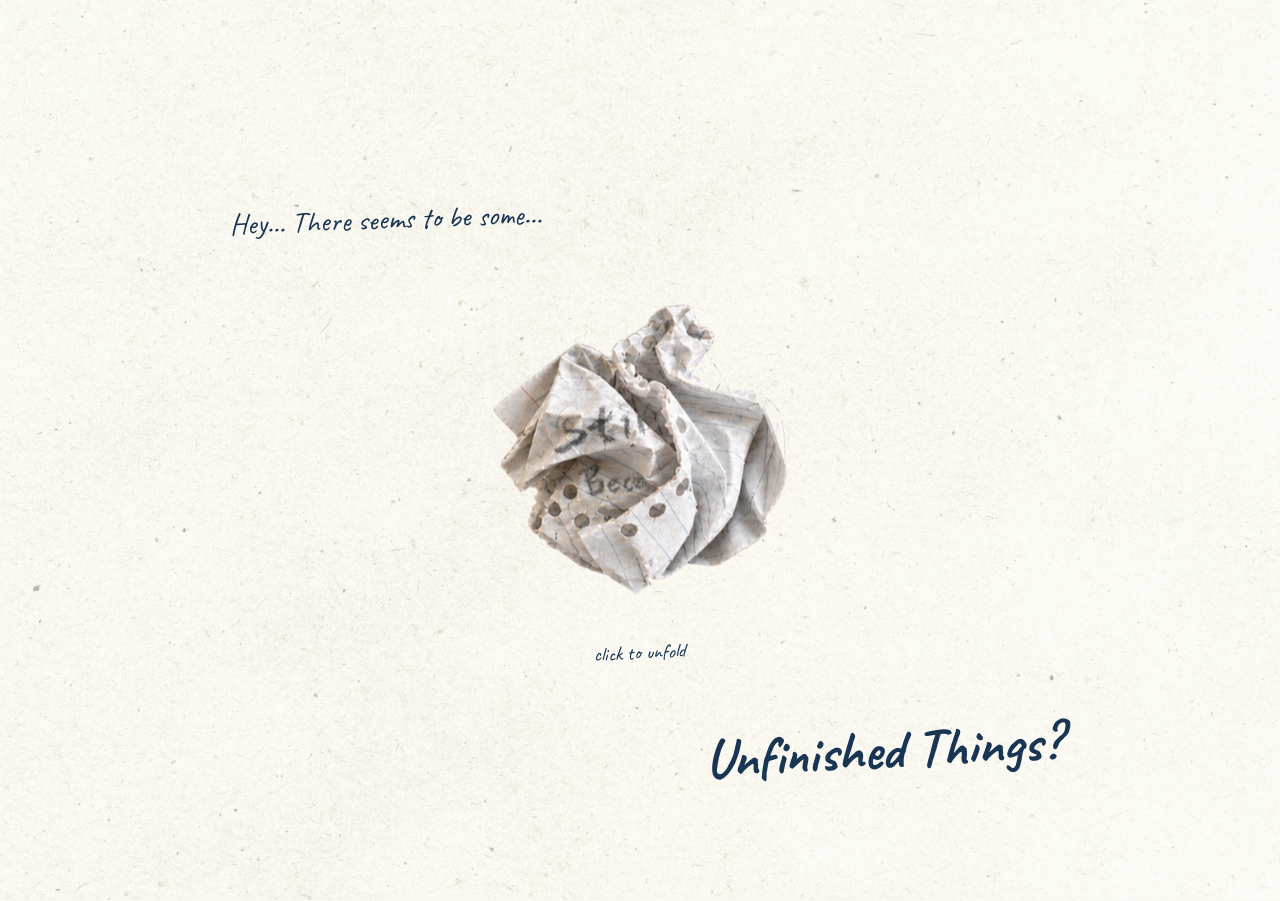
<file: index.html>
<!doctype html>
<html lang="en">
<head>
  <meta charset="utf-8">
  <meta name="viewport" content="width=device-width, initial-scale=1">
  <title>Still Becoming</title>
  <script src="site-entry.js"></script>
  <noscript><meta http-equiv="refresh" content="0; url=./still-becoming-v2/index.html"></noscript>
  <link rel="canonical" href="https://rayaruyi0320-svg.github.io/Still-becoming/still-becoming-v2/">
</head>
<body>
  <p><a href="./still-becoming-v2/index.html">Open Still Becoming</a></p>
</body>
</html>
</file>
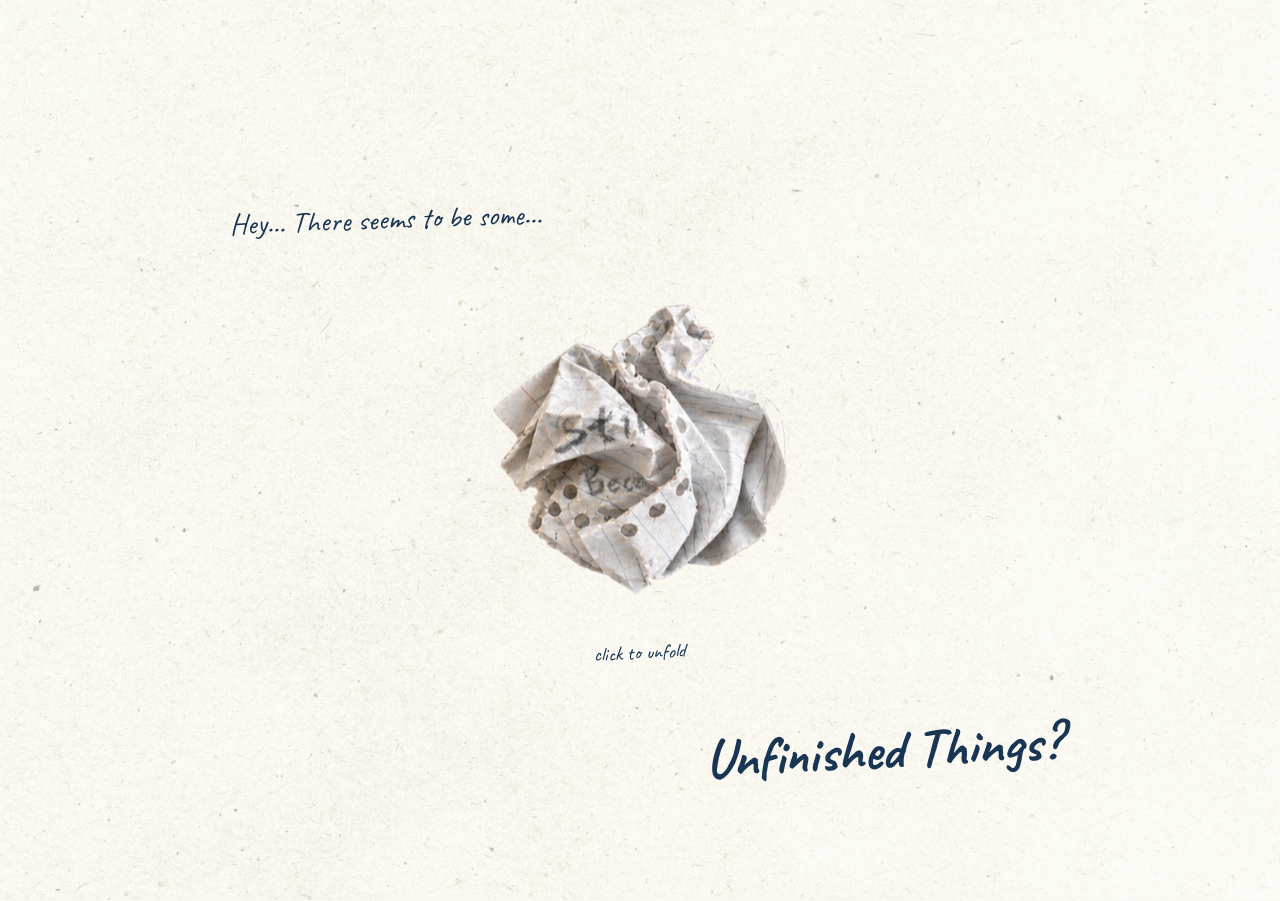
<file: still-becoming-v2/index.html>
<!doctype html>
<html lang="en">
  <head>
    <meta charset="utf-8" />
    <meta name="viewport" content="width=device-width, initial-scale=1" />
    <meta name="theme-color" content="#EFE3D2" />
    <meta
      name="description"
      content="Unfinished creative work, given space to be seen again."
    />
    <title>Still Becoming</title>
    <link rel="stylesheet" href="style.css" />
    <script src="assets/paperball-sources.js" defer></script>
    <script src="script.js" defer></script>
  </head>
  <body>
    <a class="skip" href="#app">Skip to the fragment</a>
    <!-- 开场：点击纸团展开；键盘可用顶部跳过链接。 -->
    <section class="intro" id="intro" aria-label="Unfold Still Becoming">
      <audio
        id="unfoldSound"
        src="assets/paperball_unfolding_sound.mp3"
        preload="auto"
        hidden
      ></audio>
      <p class="intro-whisper">Hey... There seems to be some...</p>
      <button
        class="paperball"
        id="unfold"
        type="button"
        aria-label="Unfold the paper and enter Still Becoming"
        aria-describedby="unfoldHint"
      >
        <img
          id="paperFrame"
          src="assets/paperball1.png"
          alt="A crumpled piece of paper with Still Becoming written on it"
          width="600"
          height="400"
        />
        <img
          id="paperNext"
          alt=""
          aria-hidden="true"
          width="600"
          height="400"
        />
      </button>
      <p id="unfoldHint" class="intro-hint">click to unfold</p>
      <p class="intro-question">Unfinished Things?</p>
    </section>
    <div id="desktop" hidden>
      <header class="header">
        <div>
          <h1 class="brand">
            <s>Unfinished</s> <s>Not Yet</s> <span>Still Becoming</span>
          </h1>
          <p class="invitation">
            You don't have to finish this now.<br />But you don't have to lose
            it either.<br />It’s still becoming...
          </p>
        </div>
        <button
          class="favorites-trigger"
          id="shelfBtn"
          type="button"
          aria-haspopup="dialog"
          aria-controls="shelf"
          aria-expanded="false"
        >
          <img src="assets/drawer1.png" data-cutout alt="" aria-hidden="true" />
          <span>My favorites <small id="shelfCount">0</small></span>
        </button>
      </header>
      <!-- 主界面：左侧 metadata / 中间 fragment / 右侧便签。 -->
      <main id="app" class="workspace" tabindex="-1">
        <aside class="metadata" aria-labelledby="metadataTitle">
          <span class="paperclip" aria-hidden="true"></span>
          <h2 id="metadataTitle">Metadata</h2>
          <dl id="meta"></dl>
        </aside>
        <section class="fragment" aria-label="Surfaced fragment">
          <div class="fragment-mount" id="mount">
            <div id="work" class="work"></div>
            <div id="decorations" aria-hidden="true"></div>
          </div>
          <div class="actions">
            <button id="backBtn" class="paper-action resurface" type="button">
              resurface another
            </button>
            <button
              id="keepBtn"
              class="paper-action favorite"
              type="button"
              aria-pressed="false"
            >
              add to favorites
            </button>
          </div>
          <button
            id="thoughtsJump"
            class="thoughts-jump"
            type="button"
            aria-controls="notes"
          >
            Pinned Thoughts ↓
          </button>
        </section>
        <aside class="thoughts" aria-labelledby="thoughtsTitle">
          <div class="tools" role="group" aria-label="Pinned thought tools">
            <button
              type="button"
              data-tool="text"
              aria-label="Type on a note"
              aria-pressed="true"
              title="Type on a note"
            >
              T
            </button>
            <button
              type="button"
              data-tool="draw"
              aria-label="Draw on a note"
              aria-pressed="false"
              title="Pencil"
            >
              <svg viewBox="0 0 32 32" aria-hidden="true">
                <path d="M7 22 23 3l6 5-17 19-8 3z" fill="#cf9c45" />
                <path d="m7 22 5 5-8 3z" fill="#dfcaaa" />
                <path d="m4 30 2-6 3 4z" fill="#183554" />
                <path d="m23 3 3-2 5 4-2 3" fill="#B85A40" />
                <path d="m11 22 14-16" stroke="#73592e" />
              </svg>
            </button>
            <button
              type="button"
              data-tool="erase"
              aria-label="Erase drawing"
              aria-pressed="false"
              title="Eraser"
            >
              <svg viewBox="0 0 32 32" aria-hidden="true">
                <path d="m2 20 17-17 12 10-15 17H12z" fill="#B85A40" />
                <path d="m14 8 5-5 12 10-5 5z" fill="#7199B3" />
                <path
                  d="m3 21 10 8h4"
                  fill="none"
                  stroke="#e7b09a"
                  stroke-width="2"
                />
              </svg>
            </button>
            <button
              type="button"
              id="addNote"
              aria-label="Pin a new note"
              title="Pin a new note"
            >
              <img src="assets/small red push pin.png" alt="" />
            </button>
          </div>
          <h2 id="thoughtsTitle" tabindex="-1">Pinned Thoughts</h2>
          <div id="notes" class="notes"></div>
        </aside>
      </main>
    </div>
    <p id="feedback" class="feedback" role="status" aria-live="polite"></p>
    <p id="announcement" class="sr-only" role="status" aria-atomic="true"></p>
    <noscript
      ><p class="no-script">
        Please enable JavaScript to unfold the paper and explore the fragments.
      </p></noscript
    >
    <!-- 收藏弹窗：浏览器原生 dialog 支持 Esc 关闭和焦点限制。 -->
    <dialog id="shelf" aria-labelledby="shelfTitle">
      <button
        id="shelfClose"
        class="close"
        type="button"
        aria-label="Close my favorites"
      >
        ×
      </button>
      <h2 id="shelfTitle">My favorites</h2>
      <div id="shelfItems"></div>
    </dialog>
  </body>
</html>
</file>
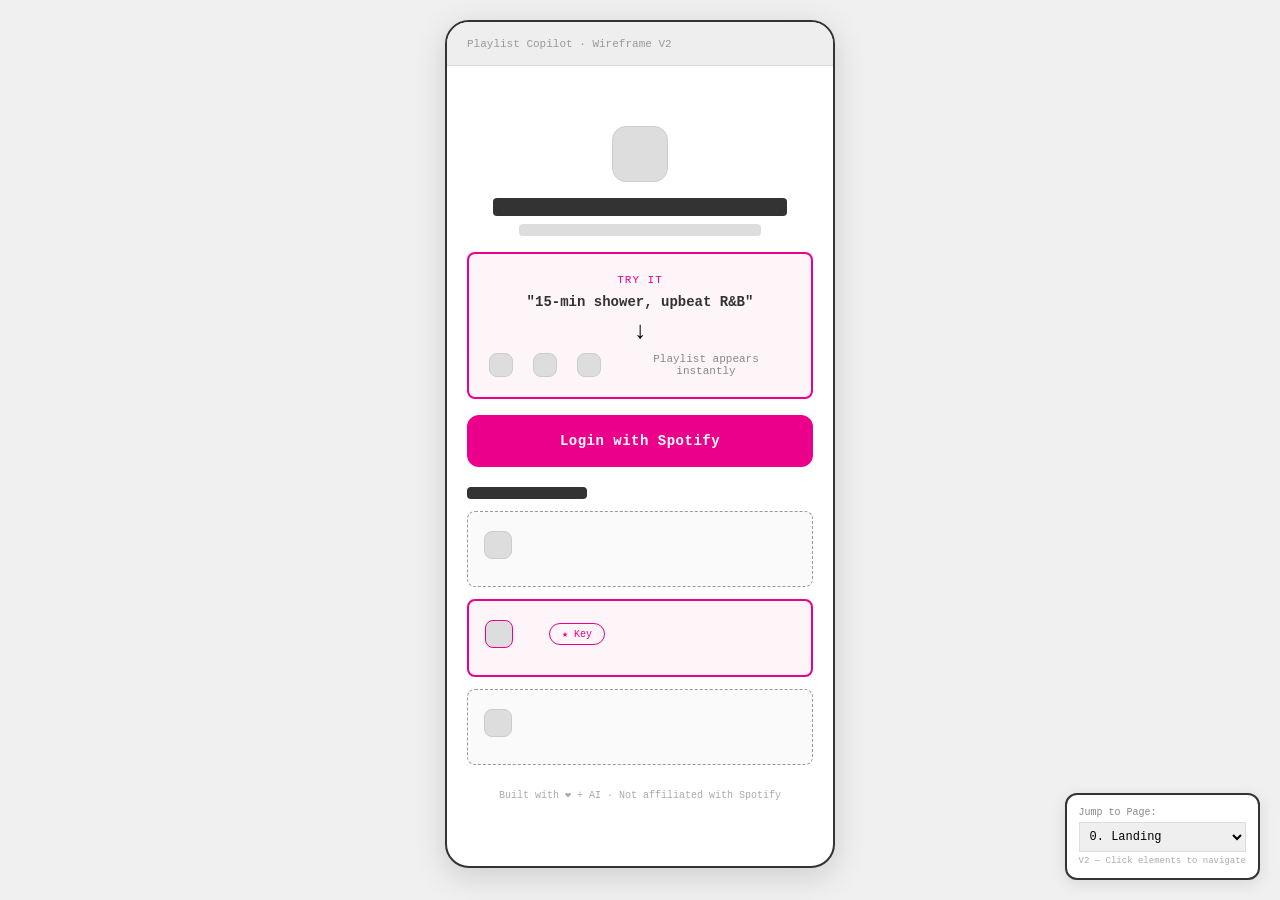
<file: unfinished APP wireframe.html>
<!DOCTYPE html>
<html lang="en">
<head>
<meta charset="UTF-8">
<meta name="viewport" content="width=device-width, initial-scale=1.0">
<title>Playlist Copilot — Lo-Fi Wireframes V2</title>
<style>
  * { margin: 0; padding: 0; box-sizing: border-box; }
  body { font-family: 'Courier New', monospace; background: #f0f0f0; display: flex; justify-content: center; padding: 20px; }
  
  .phone { width: 390px; min-height: 844px; background: #fff; border: 2px solid #333; border-radius: 24px; overflow: hidden; position: relative; box-shadow: 0 8px 32px rgba(0,0,0,0.15); }
  .status-bar { height: 44px; background: #eee; display: flex; align-items: center; justify-content: space-between; padding: 0 20px; font-size: 11px; color: #999; border-bottom: 1px solid #ddd; }
  .page { display: none; padding: 20px; min-height: 800px; }
  .page.active { display: block; }

  .wf-box { border: 1.5px dashed #999; padding: 16px; margin-bottom: 12px; border-radius: 8px; background: #fafafa; }
  .wf-box.solid { border-style: solid; }
  .wf-box.accent { border-color: #333; border-style: solid; border-width: 2px; background: #f8f8f8; }
  .wf-box.highlight { border-color: #EB008C; border-style: solid; border-width: 2.5px; background: #fef5f9; }
  .wf-line { height: 10px; background: #ddd; border-radius: 4px; margin-bottom: 8px; }
  .wf-line.short { width: 60%; }
  .wf-line.medium { width: 80%; }
  .wf-line.tiny { width: 40%; height: 8px; }
  .wf-line.dark { background: #333; }
  .wf-btn { display: block; text-align: center; padding: 14px; border: 2px solid #333; border-radius: 12px; font-weight: bold; margin: 8px 0; cursor: pointer; font-size: 13px; letter-spacing: 0.5px; background: #fff; transition: all 0.1s; }
  .wf-btn.primary { background: #EB008C; color: #fff; border-color: #EB008C; padding: 16px; font-size: 14px; }
  .wf-btn.secondary { background: #fff; color: #333; border-color: #ddd; font-size: 12px; padding: 12px; }
  .wf-btn.spotify { background: #1DB954; color: #fff; border-color: #1DB954; padding: 16px; font-size: 14px; }
  .wf-btn:hover { opacity: 0.85; }
  .wf-chip { display: inline-block; padding: 10px 16px; border: 1.5px solid #bbb; border-radius: 20px; font-size: 11px; margin: 4px; cursor: pointer; background: #fff; }
  .wf-chip:hover { background: #eee; }
  .wf-chip.active { border-color: #EB008C; background: #fef5f9; }
  .wf-chip-row { margin: 8px 0; }
  .wf-card { border: 1.5px solid #ddd; border-radius: 10px; padding: 14px; margin-bottom: 10px; background: #fff; }
  .wf-circle { width: 48px; height: 48px; border-radius: 8px; background: #ddd; border: 1px solid #ccc; display: inline-block; vertical-align: middle; margin-right: 12px; flex-shrink: 0; }
  .wf-row { display: flex; align-items: center; gap: 12px; margin-bottom: 8px; }
  .wf-nav { display: flex; justify-content: space-around; padding: 12px 0; border-top: 1px solid #ddd; font-size: 10px; color: #666; }
  .wf-nav-item { text-align: center; cursor: pointer; padding: 4px 12px; }
  .wf-nav-item:hover { color: #333; font-weight: bold; }
  .wf-nav-item.active { color: #EB008C; font-weight: bold; }
  .wf-step { padding: 12px 16px; margin-bottom: 8px; border-radius: 10px; }
  .wf-step.active-step { background: #f8f8f8; border: 1.5px solid #333; }
  .wf-step.pending-step { opacity: 0.4; }
  .wf-step .step-num { font-size: 20px; margin-bottom: 4px; display: inline-block; margin-right: 10px; }
  .wf-step .step-text { font-size: 12px; display: inline-block; }
  .wf-badge { display: inline-block; padding: 4px 12px; border: 1px solid #ddd; border-radius: 12px; font-size: 10px; cursor: pointer; }
  .wf-badge:hover { background: #f0f0f0; }
  .wf-icon { width: 20px; height: 20px; border: 1.5px solid #999; border-radius: 4px; display: inline-block; vertical-align: middle; margin-right: 6px; }
  .wf-text-sm { font-size: 11px; color: #888; }
  .wf-text-xs { font-size: 10px; color: #aaa; }
  .wf-text-dark { font-size: 11px; color: #333; }
  .wf-mb { margin-bottom: 16px; }
  .wf-mt { margin-top: 16px; }
  .wf-tag { display: inline-block; padding: 3px 8px; border-radius: 4px; font-size: 9px; margin-right: 4px; }
  .wf-tag.match { background: #e8f5e9; border: 1px solid #c8e6c9; color: #2e7d32; }

  label { display: block; font-size: 10px; color: #666; margin-bottom: 4px; margin-top: 8px; text-transform: uppercase; letter-spacing: 1px; }
  .ai-feedback { background: #fafafa; border-left: 3px solid #EB008C; padding: 10px 14px; margin: 12px 0; border-radius: 0 8px 8px 0; }
  .ai-feedback .ai-label { font-size: 9px; color: #EB008C; text-transform: uppercase; letter-spacing: 1px; margin-bottom: 4px; }

  .page-selector {
    position: fixed; bottom: 20px; right: 20px; background: #fff;
    border: 2px solid #333; border-radius: 12px; padding: 12px;
    box-shadow: 0 4px 16px rgba(0,0,0,0.1); z-index: 1000;
    max-width: 200px;
  }
  .page-selector select { width: 100%; padding: 6px; font-family: 'Courier New', monospace; font-size: 12px; border: 1px solid #ddd; }

  .sticky-bottom { position: absolute; bottom: 80px; left: 20px; right: 20px; }
  .pulse { animation: pulse 2s infinite; }
  @keyframes pulse { 0%,100% { opacity: 1; } 50% { opacity: 0.5; } }
  .explain-box { border: 1.5px dashed #4caf50; background: #f1f8e9; padding: 12px; border-radius: 10px; margin: 16px 0; }

  @media (max-width: 440px) {
    .phone { width: 100%; border-radius: 0; border: none; box-shadow: none; }
    .page-selector { bottom: 10px; right: 10px; }
  }
</style>
</head>
<body>

<div class="phone">
  <div class="status-bar">Playlist Copilot · Wireframe V2</div>

  <!-- ═══════════ PAGE 0: LANDING (P0 Rewrite) ═══════════ -->
  <div class="page active" id="p0">
    <div style="text-align:center; padding-top: 40px;">
      <div class="wf-circle" style="width:56px;height:56px;border-radius:14px;margin:0 auto 16px;"></div>
      <div class="wf-line dark" style="width:85%;height:18px;margin:0 auto 8px;background:#333;"></div>
      <div class="wf-line" style="width:70%;height:12px;margin:0 auto 16px;"></div>
    </div>

    <!-- NEW: Example Prompt Visualization -->
    <div class="wf-box highlight" style="text-align:center; padding:20px;">
      <div style="font-size:11px;color:#EB008C;margin-bottom:8px;text-transform:uppercase;letter-spacing:1px;">Try it</div>
      <div style="font-size:14px;color:#333;margin-bottom:6px;font-weight:bold;">"15-min shower, upbeat R&B"</div>
      <div style="font-size:24px;margin:8px 0;">↓</div>
      <div style="display:flex;align-items:center;justify-content:center;gap:8px;">
        <div class="wf-circle" style="width:24px;height:24px;"></div>
        <div class="wf-circle" style="width:24px;height:24px;"></div>
        <div class="wf-circle" style="width:24px;height:24px;"></div>
        <span style="font-size:11px;color:#888;">Playlist appears instantly</span>
      </div>
    </div>

    <div class="wf-btn primary" onclick="go('p1')" style="margin-top:16px;">Login with Spotify</div>

    <!-- Value prop: 3 steps with visual hierarchy - Step 2 highlighted -->
    <div style="margin-top:20px;">
      <div class="wf-line dark" style="width:120px;height:12px;margin-bottom:12px;background:#333;"></div>
      <div class="wf-box"><div class="wf-row"><div class="wf-circle" style="width:28px;height:28px;"></div><div><div class="wf-line short"></div><div class="wf-line tiny"></div></div></div></div>
      <div class="wf-box highlight"><div class="wf-row"><div class="wf-circle" style="width:28px;height:28px;border-color:#EB008C;"></div><div><div class="wf-line dark short" style="background:#333;"></div><div class="wf-line tiny"></div></div><span class="wf-badge" style="border-color:#EB008C;color:#EB008C;">★ Key</span></div></div>
      <div class="wf-box"><div class="wf-row"><div class="wf-circle" style="width:28px;height:28px;"></div><div><div class="wf-line short"></div><div class="wf-line tiny"></div></div></div></div>
    </div>
    <div style="text-align:center; margin-top: 20px;"><span class="wf-text-xs">Built with ❤️ + AI · Not affiliated with Spotify</span></div>
  </div>

  <!-- ═══════════ PAGE 1: LOGIN (unchanged, already ⭐⭐⭐⭐⭐) ═══════════ -->
  <div class="page" id="p1">
    <div style="font-size:11px;color:#888;cursor:pointer;" onclick="go('p0')">← Back</div>
    <div style="text-align:center;padding-top:60px;">
      <div class="wf-circle" style="width:48px;height:48px;margin:0 auto 16px;"></div>
      <div class="wf-line dark" style="width:60%;height:14px;margin:0 auto 12px;background:#333;"></div>
      <div class="wf-line short" style="margin:0 auto 20px;"></div>
    </div>
    <div class="wf-btn spotify" onclick="go('p2')">Login with Spotify</div>
    <div class="wf-box" style="margin-top:16px;">
      <label style="margin-top:0;">We only need permission to:</label>
      <div class="wf-row"><span class="wf-text-dark">✓ Read your library</span></div>
      <div class="wf-row"><span class="wf-text-dark">✓ Create playlists</span></div>
    </div>
    <div class="wf-text-xs" style="text-align:center;margin-top:16px;">We never see your password, email, or private data.</div>
  </div>

  <!-- ═══════════ PAGE 2: SYNC (P1: first-time note) ═══════════ -->
  <div class="page" id="p2">
    <div style="text-align:center;padding-top:100px;">
      <div class="wf-circle" style="width:56px;height:56px;border-radius:50%;margin:0 auto 20px;border-style:dashed;"></div>
      <div class="wf-line dark" style="width:70%;margin:0 auto 12px;background:#333;"></div>
      <div class="wf-line short" style="margin:0 auto 6px;"></div>
      <div class="wf-text-xs" style="margin-top:4px;background:#f0f0f0;display:inline-block;padding:4px 12px;border-radius:8px;">⚡ This only happens once</div>
      <div style="margin-top:24px;">
        <div style="width:80%;height:6px;background:#eee;border-radius:3px;margin:0 auto;overflow:hidden;">
          <div style="width:55%;height:100%;background:#333;border-radius:3px;"></div>
        </div>
        <div class="wf-text-sm" style="margin-top:8px;">Synced 110 of 200 recent tracks</div>
      </div>
      <div class="wf-text-sm" style="margin-top:24px;text-decoration:underline;cursor:pointer;" onclick="go('p3')">Skip for now →</div>
    </div>
  </div>

  <!-- ═══════════ PAGE 3: HOME (P0 Major Rewrite) ═══════════ -->
  <div class="page" id="p3" style="padding-bottom:100px;">
    <!-- Compact header -->
    <div style="display:flex;justify-content:space-between;align-items:center;margin-bottom:16px;">
      <div class="wf-line dark" style="width:80px;height:14px;background:#333;"></div>
      <span class="wf-text-xs" style="background:#f0f0f0;padding:4px 10px;border-radius:8px;">2,347 tracks</span>
    </div>

    <!-- ★ PROMPT AS VISUAL CENTER — expanded, dominant -->
    <div class="wf-box highlight" style="min-height:200px;padding:24px;">
      <div style="font-size:18px;color:#999;margin-bottom:16px;min-height:60px;" contenteditable="true" id="promptInput">Describe what you want to hear...</div>

      <!-- NEW: Categorized example chips -->
      <div style="margin-top:12px;">
        <div style="font-size:9px;color:#aaa;margin-bottom:6px;text-transform:uppercase;letter-spacing:1px;">Scene</div>
        <div class="wf-chip-row">
          <span class="wf-chip" onclick="setPrompt('15-min shower, R&B, upbeat')">🚿 Shower</span>
          <span class="wf-chip" onclick="setPrompt('Coffee shop study, instrumental jazz')">☕ Study</span>
          <span class="wf-chip" onclick="setPrompt('Commute, high energy, strong beat')">🚗 Commute</span>
          <span class="wf-chip" onclick="setPrompt('Bedtime, calm acoustic, warm')">🌙 Sleep</span>
        </div>
        <div style="font-size:9px;color:#aaa;margin:8px 0 4px;text-transform:uppercase;letter-spacing:1px;">Vibe</div>
        <div class="wf-chip-row">
          <span class="wf-chip" onclick="setPrompt(document.getElementById('promptInput').textContent.replace('Describe what you want to hear...','') + ', upbeat, energetic')">⚡ Upbeat</span>
          <span class="wf-chip" onclick="setPrompt(document.getElementById('promptInput').textContent.replace('Describe what you want to hear...','') + ', chill, relaxed')">🧘 Chill</span>
          <span class="wf-chip" onclick="setPrompt(document.getElementById('promptInput').textContent.replace('Describe what you want to hear...','') + ', R&B, soulful')">🎵 R&B</span>
          <span class="wf-chip" onclick="setPrompt(document.getElementById('promptInput').textContent.replace('Describe what you want to hear...','') + ', indie, guitar')">🎸 Indie</span>
        </div>
      </div>

      <!-- Hint text -->
      <div class="wf-text-xs" style="margin-top:12px;">Try describing a scene, mood, or activity — like talking to a music-loving friend.</div>
    </div>

    <!-- Generate button — fixed at bottom feel -->
    <div class="wf-btn primary" onclick="go('p4')" style="font-size:15px;padding:16px;">🎵 Generate Playlist</div>

    <!-- ★ Recent Playlists — minimized to 1 item only -->
    <div style="margin-top:20px;">
      <div style="display:flex;justify-content:space-between;align-items:center;margin-bottom:8px;">
        <div class="wf-line dark" style="width:100px;background:#333;margin-bottom:0;"></div>
        <span class="wf-text-xs" style="text-decoration:underline;cursor:pointer;" onclick="go('p6')">View all →</span>
      </div>
      <div class="wf-card" onclick="go('p5')" style="cursor:pointer;">
        <div class="wf-row">
          <div class="wf-circle" style="width:40px;height:40px;"></div>
          <div style="flex:1;">
            <div class="wf-line dark short" style="background:#333;margin-bottom:4px;"></div>
            <div class="wf-line tiny"></div>
          </div>
          <span class="wf-text-xs">Jul 2</span>
        </div>
      </div>
    </div>

    <div class="wf-nav" style="position:absolute;bottom:0;left:0;right:0;background:#fff;">
      <span class="wf-nav-item active">Home</span>
      <span class="wf-nav-item" onclick="go('p6')">History</span>
      <span class="wf-nav-item" onclick="go('p7')">Settings</span>
    </div>
  </div>

  <!-- ═══════════ PAGE 4: GENERATING (P0: AI Feedback) ═══════════ -->
  <div class="page" id="p4">
    <div style="text-align:center;padding-top:50px;">
      <!-- NEW: AI Understanding Feedback -->
      <div class="ai-feedback" style="text-align:left;margin-bottom:24px;">
        <div class="ai-label">AI detected ↓</div>
        <div style="display:flex;flex-wrap:wrap;gap:6px;margin-top:6px;">
          <span class="wf-tag match">✓ upbeat</span>
          <span class="wf-tag match">✓ R&B</span>
          <span class="wf-tag match">✓ 15 min</span>
          <span class="wf-tag" style="background:#fff3e0;border:1px solid #ffe0b2;color:#e65100;">? vocals requested</span>
          <span class="wf-tag" style="background:#fff3e0;border:1px solid #ffe0b2;color:#e65100;">? pop</span>
        </div>
      </div>

      <div class="wf-step active-step">
        <span class="step-num" style="color:#EB008C;">●</span>
        <span class="step-text" style="font-weight:bold;">Understanding your request...</span>
      </div>
      <div class="wf-step pending-step">
        <span class="step-num">○</span>
        <span class="step-text">Searching your library...</span>
      </div>
      <div class="wf-step pending-step">
        <span class="step-num">○</span>
        <span class="step-text">Creating your playlist...</span>
      </div>

      <!-- NEW: Clarification state for medium confidence -->
      <div class="wf-box" style="margin-top:18px;text-align:left;border-style:solid;border-color:#f5b041;background:#fffaf0;">
        <div style="font-size:10px;color:#d17a00;font-weight:bold;margin-bottom:6px;">Low confidence state</div>
        <div style="font-size:13px;color:#333;font-weight:bold;margin-bottom:8px;">Just to make sure — did you mean more R&B or more Pop?</div>
        <div style="display:flex;gap:6px;flex-wrap:wrap;">
          <span class="wf-badge" onclick="go('p5')">R&B</span>
          <span class="wf-badge" onclick="go('p5')">Pop</span>
          <span class="wf-badge" onclick="go('p5')">Both</span>
          <span class="wf-badge" onclick="go('p3')" style="color:#888;">I'll rephrase</span>
        </div>
      </div>
    </div>

    <div style="text-align:center;margin-top:40px;">
      <div class="wf-text-xs">🎵 🎶 ✨</div>
      <div class="wf-text-sm" style="margin-top:12px;text-decoration:underline;cursor:pointer;" onclick="go('p5')">[Skip to Result →]</div>
    </div>
  </div>

  <!-- ═══════════ PAGE 5: PLAYLIST RESULT (P0 Major Rewrite) ═══════════ -->
  <div class="page" id="p5">
    <div class="wf-text-sm" style="cursor:pointer;margin-bottom:8px;" onclick="go('p3')">← Back to Home</div>

    <!-- ★ Enhanced Header -->
    <div style="text-align:center;margin-bottom:16px;">
      <div style="width:80px;height:80px;background:linear-gradient(135deg,#ddd,#bbb);border-radius:12px;margin:0 auto 12px;border:2px solid #333;"></div>
      <div class="wf-line dark" style="width:70%;height:16px;margin:0 auto 6px;background:#333;"></div>
      <div class="wf-line" style="width:50%;height:10px;margin:0 auto 4px;"></div>
      <div class="wf-text-sm">15 tracks · 52 min</div>
    </div>

    <!-- ★ AI Explainability — "Why these songs?" -->
    <div class="explain-box">
      <div style="font-size:10px;color:#2e7d32;font-weight:bold;margin-bottom:6px;">💡 Matched because:</div>
      <div style="font-size:11px;color:#333;line-height:1.4;margin-bottom:8px;">Matched your upbeat R&B shower vibe using songs from your library for a short session.</div>
      <div style="display:flex;flex-wrap:wrap;gap:4px;">
        <span class="wf-tag match">✓ upbeat</span>
        <span class="wf-tag match">✓ R&B</span>
        <span class="wf-tag match">✓ short session</span>
      </div>
    </div>

    <!-- ★ CTA Hierarchy: Primary → Spotify, Secondary → New Prompt -->
    <div class="wf-btn spotify" style="font-size:15px;">🎧 Open in Spotify</div>
    <div class="wf-text-xs" style="text-align:center;margin-bottom:12px;">Playlist saved to your Spotify</div>

    <!-- Track List -->
    <div style="margin:8px 0;">
      <div class="wf-card"><div class="wf-row"><span class="wf-text-xs" style="width:20px;">1</span><div class="wf-circle" style="width:40px;height:40px;"></div><div style="flex:1;"><div class="wf-line dark short" style="background:#333;margin-bottom:3px;"></div><div class="wf-line tiny"></div></div><span class="wf-text-xs">3:42</span></div></div>
      <div class="wf-card"><div class="wf-row"><span class="wf-text-xs" style="width:20px;">2</span><div class="wf-circle" style="width:40px;height:40px;"></div><div style="flex:1;"><div class="wf-line dark short" style="background:#333;margin-bottom:3px;"></div><div class="wf-line tiny"></div></div><span class="wf-text-xs">4:05</span></div></div>
      <div class="wf-card"><div class="wf-row"><span class="wf-text-xs" style="width:20px;">3</span><div class="wf-circle" style="width:40px;height:40px;"></div><div style="flex:1;"><div class="wf-line dark short" style="background:#333;margin-bottom:3px;"></div><div class="wf-line tiny"></div></div><span class="wf-text-xs">3:18</span></div></div>
      <div class="wf-card"><div class="wf-row"><span class="wf-text-xs" style="width:20px;">4</span><div class="wf-circle" style="width:40px;height:40px;"></div><div style="flex:1;"><div class="wf-line dark short" style="background:#333;margin-bottom:3px;"></div><div class="wf-line tiny"></div></div><span class="wf-text-xs">3:55</span></div></div>
      <div class="wf-card"><div class="wf-row"><span class="wf-text-xs" style="width:20px;">5</span><div class="wf-circle" style="width:40px;height:40px;"></div><div style="flex:1;"><div class="wf-line dark short" style="background:#333;margin-bottom:3px;"></div><div class="wf-line tiny"></div></div><span class="wf-text-xs">4:22</span></div></div>
    </div>
    <div style="text-align:center;color:#888;font-size:10px;margin:8px 0;">+ 10 more tracks</div>

    <!-- ★ Quick Refine entry (wireframe placeholder for V1.1) -->
    <div class="wf-box" style="border-style:dotted;border-color:#ccc;text-align:center;padding:10px;">
      <span class="wf-text-xs" style="color:#bbb;">Quick Refine is coming in V1.1:</span>
      <div style="margin-top:6px;">
        <span class="wf-badge">More R&B</span>
        <span class="wf-badge">Less pop</span>
        <span class="wf-badge">Shorter</span>
        <span class="wf-badge" style="color:#aaa;">⏳ V1.1</span>
      </div>
    </div>

    <div class="wf-btn secondary" onclick="go('p3')" style="margin-top:8px;">New Prompt</div>
  </div>

  <!-- ═══════════ PAGE 6: HISTORY (P1: Emphasize Prompt) ═══════════ -->
  <div class="page" id="p6">
    <div style="font-size:11px;color:#888;cursor:pointer;margin-bottom:16px;" onclick="go('p3')">← Back</div>
    <div class="wf-line dark" style="width:80px;height:14px;margin-bottom:16px;background:#333;"></div>
    <div style="margin:8px 0;">
      <!-- ★ Cards now emphasize prompt text -->
      <div class="wf-card">
        <div style="display:flex;align-items:center;gap:10px;">
          <span style="font-size:20px;">🚿</span>
          <div style="flex:1;">
            <div class="wf-line dark" style="width:85%;background:#333;margin-bottom:4px;"></div>
            <div style="display:flex;justify-content:space-between;">
              <span class="wf-text-xs">15 tracks</span>
              <span class="wf-text-xs">Jul 2</span>
            </div>
          </div>
        </div>
        <div style="margin-top:8px;display:flex;gap:6px;">
          <span class="wf-badge" onclick="go('p5')">Open</span>
          <span class="wf-badge" onclick="setPrompt('15-min shower, R&B, upbeat');go('p3')">Reuse</span>
        </div>
      </div>
      <div class="wf-card">
        <div style="display:flex;align-items:center;gap:10px;">
          <span style="font-size:20px;">☕</span>
          <div style="flex:1;">
            <div class="wf-line dark" style="width:80%;background:#333;margin-bottom:4px;"></div>
            <div style="display:flex;justify-content:space-between;">
              <span class="wf-text-xs">22 tracks</span>
              <span class="wf-text-xs">Jul 1</span>
            </div>
          </div>
        </div>
        <div style="margin-top:8px;display:flex;gap:6px;">
          <span class="wf-badge">Open</span>
          <span class="wf-badge" onclick="setPrompt('Coffee shop study, instrumental jazz');go('p3')">Reuse</span>
        </div>
      </div>
      <div class="wf-card">
        <div style="display:flex;align-items:center;gap:10px;">
          <span style="font-size:20px;">🚗</span>
          <div style="flex:1;">
            <div class="wf-line dark" style="width:70%;background:#333;margin-bottom:4px;"></div>
            <div style="display:flex;justify-content:space-between;">
              <span class="wf-text-xs">18 tracks</span>
              <span class="wf-text-xs">Jun 30</span>
            </div>
          </div>
        </div>
        <div style="margin-top:8px;display:flex;gap:6px;">
          <span class="wf-badge">Open</span>
          <span class="wf-badge" onclick="setPrompt('Commute, high energy');go('p3')">Reuse</span>
        </div>
      </div>
    </div>
    <div class="wf-nav" style="position:absolute;bottom:0;left:0;right:0;background:#fff;">
      <span class="wf-nav-item" onclick="go('p3')">Home</span>
      <span class="wf-nav-item active">History</span>
      <span class="wf-nav-item" onclick="go('p7')">Settings</span>
    </div>
  </div>

  <!-- ═══════════ PAGE 7: SETTINGS (unchanged, ⭐⭐⭐⭐⭐) ═══════════ -->
  <div class="page" id="p7">
    <div style="font-size:11px;color:#888;cursor:pointer;margin-bottom:16px;" onclick="go('p3')">← Back</div>
    <div class="wf-line dark" style="width:80px;height:14px;margin-bottom:16px;background:#333;"></div>
    <label>Account</label>
    <div class="wf-box"><div class="wf-row"><div class="wf-circle" style="width:32px;height:32px;border-radius:50%;"></div><div><div class="wf-line short"></div><div class="wf-text-xs">Connected via Spotify</div></div></div></div>
    <div class="wf-btn" style="border-color:#c00;color:#c00;font-size:11px;">Disconnect Spotify</div>
    <label style="margin-top:24px;">Library</label>
    <div class="wf-box"><div class="wf-row"><span class="wf-text-dark">Last synced: 2 hours ago</span></div><div class="wf-row"><span class="wf-text-dark">2,347 tracks in library</span></div></div>
    <div class="wf-btn" style="font-size:11px;">Re-sync Library</div>
    <label style="margin-top:24px;">About</label>
    <div class="wf-box"><div class="wf-text-dark">Playlist Copilot v1.0</div><div class="wf-text-xs">Built with DeepSeek, Next.js, Spotify API</div></div>
    <div class="wf-nav" style="position:absolute;bottom:0;left:0;right:0;background:#fff;">
      <span class="wf-nav-item" onclick="go('p3')">Home</span>
      <span class="wf-nav-item" onclick="go('p6')">History</span>
      <span class="wf-nav-item active">Settings</span>
    </div>
  </div>

</div>

<div class="page-selector">
  <div style="font-size:10px;color:#888;margin-bottom:4px;">Jump to Page:</div>
  <select onchange="go(this.value)" id="pageSelect">
    <option value="p0" selected>0. Landing</option>
    <option value="p1">1. Login</option>
    <option value="p2">2. Syncing</option>
    <option value="p3">3. Home</option>
    <option value="p4">4. Generating</option>
    <option value="p5">5. Playlist Result</option>
    <option value="p6">6. History</option>
    <option value="p7">7. Settings</option>
  </select>
  <div style="font-size:9px;color:#aaa;margin-top:4px;">V2 — Click elements to navigate</div>
</div>

<script>
function go(id) {
  document.querySelectorAll('.page').forEach(p => p.classList.remove('active'));
  document.getElementById(id).classList.add('active');
  document.getElementById('pageSelect').value = id;
}
function setPrompt(text) {
  const el = document.getElementById('promptInput');
  if (el) el.textContent = text;
}
</script>
</body>
</html>
</file>
<file: still-becoming-v2/style.css>
/* 01 — 本地字体：断网可用；保留系统字体和通用字体作为后备。 */
@font-face {
  font-family: "EB Garamond";
  src: url("assets/fonts/EBGaramond.ttf") format("truetype");
  font-style: normal;
  font-weight: 400 800;
  font-display: swap;
}
@font-face {
  font-family: "Caveat";
  src: url("assets/fonts/Caveat.ttf") format("truetype");
  font-style: normal;
  font-weight: 400 700;
  font-display: swap;
}
/* 02 — 配色、字体变量和全站基础样式。 */
:root {
  --ink: #183554;
  --blue: #7199b3;
  --rust: #b85a40;
  --cream: #efe3d2;
  --taupe: #b8a89a;
  --hand: "Bradley Hand", "Segoe Print", "Snell Roundhand", "Caveat", cursive;
  --body: "EB Garamond", Georgia, serif;
}
* {
  box-sizing: border-box;
}
html {
  min-height: 100%;
  background: #faf8f3;
}
body {
  margin: 0;
  color: var(--ink);
  font: 16px/1.5 var(--body);
  isolation: isolate;
}
body::before {
  content: "";
  position: fixed;
  inset: 0;
  z-index: -1;
  background: url("assets/paper-texture.jpg") center/cover;
  opacity: 0.38;
  pointer-events: none;
}
button,
textarea {
  font: inherit;
  color: inherit;
}
button {
  cursor: pointer;
  border: 0;
  background: none;
}
button:disabled {
  cursor: wait;
}
button,
a,
textarea {
  -webkit-tap-highlight-color: transparent;
}
button:focus-visible,
a:focus-visible,
textarea:focus-visible,
[tabindex]:focus-visible {
  outline: 2px solid var(--rust);
  outline-offset: 6px;
}
h1,
h2,
p,
dl,
dd {
  margin: 0;
}
img {
  max-width: 100%;
}
[hidden] {
  display: none !important;
}
.sr-only {
  position: absolute;
  width: 1px;
  height: 1px;
  padding: 0;
  overflow: hidden;
  clip-path: inset(50%);
  white-space: nowrap;
}
.skip {
  position: fixed;
  left: 20px;
  top: -100px;
  z-index: 30;
  color: var(--ink);
  background: var(--cream);
  padding: 12px;
}
.skip:focus {
  top: 16px;
}
/* The intro is a single paper object. Two aligned frames dissolve into each other. */
.intro {
  height: 100svh;
  min-height: 540px;
  position: relative;
  overflow: hidden;
}
.intro-whisper,
.intro-question {
  position: absolute;
  font-family: var(--hand);
  transition:
    opacity 2s ease,
    transform 2s ease;
}
.intro-whisper {
  left: 18%;
  top: 22%;
  font-size: clamp(22px, 2.3vw, 34px);
  transform: rotate(-2deg);
}
.intro-question {
  right: 17%;
  bottom: 12%;
  font-size: clamp(32px, 4.3vw, 62px);
  font-weight: bold;
  transform: rotate(-3deg);
}
.paperball {
  position: absolute;
  left: 50%;
  top: 50%;
  transform: translate(-50%, -50%);
  width: min(660px, 76vw);
  height: 400px;
  padding: 0;
  transition: filter 0.3s;
}
.paperball:hover {
  filter: drop-shadow(1px 8px 5px #18355415);
}
.paperball img {
  position: absolute;
  left: 50%;
  top: 50%;
  width: auto;
  max-width: 100%;
  height: auto;
  max-height: 100%;
  transform: translate(-50%, -50%);
  visibility: hidden;
  mix-blend-mode: normal;
}
.paperball #paperNext {
  opacity: 0;
}
.intro.unfolding .intro-whisper,
.intro.unfolding .intro-question {
  opacity: 0;
  transform: translateY(-8px);
}
.intro.leaving {
  animation: leave 1s ease forwards;
}
.desktop-enter {
  animation: arrive 1.2s ease both;
}
/* Desktop composition follows the reference: metadata / work / thoughts. */
.header {
  width: min(1360px, calc(100% - 72px));
  margin: auto;
  padding-top: 35px;
  display: flex;
  justify-content: space-between;
  gap: 24px;
  align-items: start;
  min-height: 225px;
}
.brand {
  font-family: var(--hand);
  font-size: 29px;
  font-weight: 600;
  line-height: 1.4;
  word-spacing: 2px;
}
.brand s {
  font-size: 24px;
  font-weight: 400;
  text-decoration-thickness: 1.5px;
  text-decoration-color: var(--rust);
  color: #716b65;
  margin-right: 10px;
}
.brand span {
  display: inline-block;
  transform: rotate(-2deg);
}
.invitation {
  font: 24px/1.22 var(--hand);
  margin-top: 14px;
  transform: rotate(-1deg);
}
.favorites-trigger {
  position: relative;
  width: 220px;
  min-height: 158px;
  margin-top: -10px;
  padding: 0 15px 30px;
  transform: rotate(2deg);
}
.favorites-trigger img {
  width: 180px;
  height: 115px;
  object-fit: contain;
  mix-blend-mode: multiply;
  transition: transform 0.3s;
}
.favorites-trigger:hover img {
  transform: translateY(-4px);
}
.favorites-trigger span {
  display: block;
  font: 22px var(--hand);
  margin-top: 0;
}
.favorites-trigger small {
  font: 14px var(--body);
  color: var(--rust);
  margin-left: 6px;
}
.workspace {
  width: min(1280px, calc(100% - 96px));
  margin: 18px auto 70px;
  display: grid;
  grid-template-columns: minmax(185px, 0.85fr) minmax(0, 2.5fr) minmax(
      220px,
      0.95fr
    );
  gap: clamp(26px, 3.5vw, 54px);
  align-items: start;
}
/* 04 — 回形针 metadata 便签 */
.metadata {
  position: relative;
  transform: rotate(-3deg);
  margin-top: 42px;
  padding: 35px 21px 38px 30px;
  background:
    repeating-linear-gradient(transparent 0 27px, #7199b34a 27px 28px), #f8f3e9;
  box-shadow: 3px 8px 12px #56423015;
  filter: drop-shadow(0 2px 1px #b8a89a35);
}
.metadata::before {
  content: "";
  position: absolute;
  left: 19px;
  top: 0;
  bottom: 0;
  border-left: 1px solid #b85a4060;
}
.metadata::after {
  content: "";
  position: absolute;
  left: 0;
  right: 0;
  bottom: -9px;
  height: 12px;
  background: #f8f3e9;
  clip-path: polygon(
    0 0,
    100% 0,
    100% 65%,
    91% 90%,
    76% 40%,
    64% 80%,
    51% 50%,
    38% 100%,
    25% 50%,
    10% 80%,
    0 35%
  );
}
.paperclip {
  position: absolute;
  width: 21px;
  height: 76px;
  border: 2px solid #777975;
  border-radius: 14px;
  left: 23px;
  top: -22px;
  transform: rotate(5deg);
  box-shadow: 1px 1px 2px #18355433;
}
.paperclip::after {
  content: "";
  position: absolute;
  left: 4px;
  top: 6px;
  width: 9px;
  height: 52px;
  border: 1px solid #777975;
  border-radius: 9px;
}
.metadata h2 {
  font: 27px var(--hand);
  text-align: right;
  margin-bottom: 22px;
}
.metadata dl {
  font: 16px/1.45 var(--hand);
}
.metadata dl > div {
  margin-bottom: 13px;
}
.metadata dt {
  font: 13px var(--body);
  color: #665a50;
  margin-bottom: 2px;
}
.metadata dd {
  overflow-wrap: anywhere;
}
.metadata dd.title {
  font-weight: bold;
  font-size: 19px;
}
/* 05 — 主素材容器、音频和正文 */
.fragment {
  min-width: 0;
  padding-top: 12px;
}
.fragment-mount {
  position: relative;
  min-height: 370px;
  display: flex;
  align-items: center;
  justify-content: center;
  transform: rotate(0.6deg);
}
.work {
  width: 100%;
  min-width: 0;
  position: relative;
  box-shadow: 3px 9px 20px #362a241c;
  background: #f6f0e7;
}
.work > img,
.work > video {
  display: block;
  width: 100%;
  max-height: 470px;
  min-height: 290px;
  object-fit: contain;
  background: #f2ede5;
}
.work > video {
  aspect-ratio: 16/10;
  background: #211f1c;
}
.work > iframe {
  width: 100%;
  height: 450px;
  border: 0;
  display: block;
  background: #fafafa;
}
.work.is-audio {
  box-shadow: none;
  background: transparent;
}
.audio-fragment {
  padding-top: 8px;
}
.audio-fragment img {
  display: block;
  width: 100%;
  max-height: 360px;
  object-fit: contain;
  filter: drop-shadow(3px 8px 5px #34281720);
}
.audio-fragment audio {
  width: 100%;
  display: block;
  margin: 12px 0 0;
}
.document {
  max-height: 460px;
  overflow: auto;
  padding: 35px 32px;
  background: #fbf7ee;
  line-height: 1.7;
}
.document h2 {
  font-size: 26px;
  margin-bottom: 22px;
  font-weight: 400;
}
.document p {
  margin-bottom: 18px;
}
.document a {
  color: var(--rust);
}
.decor {
  position: absolute;
  pointer-events: none;
  z-index: 2;
  object-fit: fill;
}
/* Fragment tape: a more negative top value moves it further upward. */
.decor.tape {
  width: 33.333%;
  height: auto;
  top: -48px;
  left: 33.333%;
  transform: rotate(-5deg);
}
.decor.left {
  height: 100%;
  width: auto;
  max-width: 10%;
  left: -12px;
  top: 0;
}
.decor.right {
  height: 100%;
  width: auto;
  max-width: 10%;
  right: -12px;
  top: 0;
}
.decor.up,
.decor.down {
  width: 100%;
  height: 35px;
  left: 0;
}
.decor.up {
  top: -22px;
}
.decor.down {
  bottom: -22px;
}
.actions {
  display: flex;
  justify-content: space-between;
  gap: 20px;
  margin-top: 61px;
}
.paper-action {
  position: relative;
  padding: 15px 10px;
  min-height: 52px;
  font: 22px var(--hand);
  white-space: normal;
  isolation: isolate;
}
.paper-action::before {
  content: "";
  position: absolute;
  inset: 0;
  z-index: -1;
  background: url("assets/masking_tape.png") center/100% 100% no-repeat;
  opacity: 0.7;
  transform: rotate(-3deg);
  transition: transform 0.2s;
}
.favorite::before {
  background-image: url("assets/white_masking_tape.png");
  transform: rotate(3deg);
}
.paper-action:hover::before {
  transform: rotate(0) scale(1.04);
}
.favorite[aria-pressed="true"] {
  color: var(--rust);
}
/* 07 — 便签工具、文字和绘画层 */
.thoughts {
  margin-top: -34px;
  min-width: 0;
}
.tools {
  display: flex;
  align-items: center;
  justify-content: center;
  gap: 10px;
  transform: rotate(2deg);
  margin-bottom: 21px;
}
.tools button {
  width: 43px;
  height: 44px;
  padding: 7px;
  font: bold 34px Georgia;
  line-height: 30px;
  position: relative;
}
.tools button[aria-pressed="true"]::after {
  content: "";
  position: absolute;
  bottom: -3px;
  left: 8px;
  right: 8px;
  border-bottom: 2px solid var(--rust);
  transform: rotate(-8deg);
}
.tools svg,
.tools img {
  width: 100%;
  height: 100%;
  object-fit: contain;
}
.thoughts h2 {
  font: 25px var(--hand);
  transform: rotate(3deg);
  margin: 4px 0 24px 24px;
}
.notes {
  clear: both;
  display: flex;
  flex-direction: column;
  gap: 30px;
  padding: 0 6px 20px;
}
.note {
  position: relative;
  min-height: 162px;
  background: #efeedf;
  box-shadow: 3px 6px 8px #463d2929;
  transform: rotate(3deg);
  border-radius: 0 0 25% 1% / 0 0 8% 1%;
}
.note:nth-child(3n + 2) {
  background: #f1e1c9;
  transform: rotate(-5deg);
  margin-left: 17px;
}
.note:nth-child(3n) {
  background: #e2e8e6;
  transform: rotate(2deg);
  margin-right: 12px;
}
.note::before {
  content: "";
  position: absolute;
  width: 32%;
  height: 22px;
  left: 33%;
  top: -10px;
  background: url("assets/white_masking_tape.png") center/100% 100%;
  z-index: 3;
  pointer-events: none;
}
.note.pinned::before {
  width: 27px;
  height: 27px;
  left: 45%;
  top: -17px;
  background-image: url("assets/small red push pin.png");
  background-size: contain;
  background-repeat: no-repeat;
}
.note textarea {
  display: block;
  resize: none;
  position: relative;
  background: transparent;
  border: 0;
  width: 100%;
  height: 180px;
  padding: 34px 18px 17px;
  font: 20px/1.5 var(--hand);
  z-index: 1;
}
.note canvas {
  position: absolute;
  inset: 0;
  width: 100%;
  height: 100%;
  z-index: 2;
  pointer-events: none;
  touch-action: none;
}
.notes[data-mode="draw"] canvas,
.notes[data-mode="erase"] canvas {
  pointer-events: auto;
  cursor: crosshair;
}
.note:focus-within {
  outline: 1px dashed #b8a89a;
  outline-offset: 4px;
}
.note-remove {
  position: absolute;
  right: 2px;
  top: 0;
  width: 28px;
  height: 28px;
  z-index: 4;
  font: 20px var(--body);
  opacity: 0;
}
.note:hover .note-remove,
.note:focus-within .note-remove {
  opacity: 1;
}
.note-remove:focus-visible {
  opacity: 1;
}
.notes[data-mode="erase"] canvas {
  cursor: cell;
}
/* 08 — 操作反馈与收藏弹窗 */
.feedback {
  position: fixed;
  bottom: 18px;
  left: 50%;
  transform: translateX(-50%) rotate(-1deg);
  max-width: calc(100% - 40px);
  padding: 10px 20px;
  background: #f7efdf;
  box-shadow: 2px 4px 12px #362a241f;
  z-index: 20;
  font-size: 15px;
}
.feedback:empty {
  display: none;
}
dialog {
  border: 0;
  padding: 42px;
  width: min(670px, calc(100% - 32px));
  max-height: 80svh;
  overflow: auto;
  background: #f6eee0 url("assets/paper-texture.jpg") center/cover;
  color: var(--ink);
  box-shadow: 6px 12px 45px #33271940;
  transform: rotate(-1deg);
}
dialog::backdrop {
  background: #24252455;
}
dialog h2 {
  font: 34px var(--hand);
  margin-bottom: 25px;
}
.close {
  position: absolute;
  top: 10px;
  right: 12px;
  font-size: 30px;
  width: 44px;
  height: 44px;
}
.shelf-item {
  display: block;
  text-align: left;
  width: 100%;
  border-bottom: 1px dashed var(--taupe);
  padding: 18px 0;
}
.shelf-item strong {
  font: 24px var(--hand);
  display: block;
}
.shelf-item span {
  font-size: 14px;
  color: #716457;
}
.shelf-item:hover {
  color: var(--rust);
}
.no-script {
  position: fixed;
  bottom: 20px;
  left: 20px;
  padding: 10px;
  background: var(--cream);
}
/* 09 — 页面转场 */
@keyframes arrive {
  from {
    opacity: 0;
    transform: translateY(8px);
  }
  to {
    opacity: 1;
    transform: none;
  }
}
@keyframes leave {
  to {
    opacity: 0;
    transform: scale(1.035);
  }
}
.work.arriving {
  animation: arrive 0.6s ease both;
}
/* 10 — 宽屏、平板和手机布局 */
@media (min-width: 1500px) {
  .header {
    padding-top: 50px;
  }
  .workspace {
    margin-top: 40px;
  }
  .fragment-mount {
    min-height: 410px;
  }
}
@media (max-width: 1050px) {
  .header {
    width: calc(100% - 48px);
  }
  .workspace {
    width: calc(100% - 56px);
    grid-template-columns: 180px minmax(0, 1fr);
    gap: 35px;
  }
  .thoughts {
    grid-column: 1/-1;
    margin-top: 30px;
  }
  .tools {
    justify-content: flex-start;
    float: right;
  }
  .thoughts h2 {
    margin-left: 0;
  }
  .notes {
    display: grid;
    grid-template-columns: repeat(3, minmax(0, 1fr));
    gap: 25px;
  }
  .brand {
    font-size: 26px;
  }
  .brand s {
    font-size: 21px;
  }
  .favorites-trigger {
    width: 170px;
  }
  .paper-action {
    font-size: 20px;
  }
}
@media (max-width: 640px) {
  .header {
    padding-top: 24px;
    width: calc(100% - 36px);
    min-height: 210px;
    gap: 10px;
  }
  .brand {
    font-size: 24px;
  }
  .brand s {
    font-size: 17px;
    margin-right: 4px;
  }
  .brand span {
    display: block;
  }
  .invitation {
    font-size: 18px;
    margin-top: 12px;
  }
  .favorites-trigger {
    width: 105px;
    min-width: 105px;
    padding: 15px 0 0;
    margin: 0;
  }
  .favorites-trigger img {
    height: 74px;
  }
  .favorites-trigger span {
    font-size: 17px;
  }
  .favorites-trigger small {
    font-size: 12px;
  }
  .workspace {
    width: calc(100% - 44px);
    display: flex;
    flex-direction: column;
    gap: 34px;
    margin-top: 18px;
  }
  .fragment {
    order: 0;
    width: 100%;
  }
  .fragment-mount {
    min-height: 230px;
  }
  .work > img,
  .work > video {
    min-height: 200px;
    max-height: 350px;
  }
  .actions {
    margin-top: 38px;
    gap: 10px;
  }
  .paper-action {
    font-size: 19px;
    padding: 12px 8px;
  }
  .metadata {
    order: 1;
    width: 92%;
    margin: 0 auto;
    padding: 26px 25px 20px 34px;
  }
  .metadata dl {
    display: grid;
    grid-template-columns: 1fr 1fr;
    column-gap: 20px;
  }
  .metadata h2 {
    margin-bottom: 12px;
  }
  .thoughts {
    order: 2;
    width: 100%;
    margin-top: 0;
  }
  .thoughts h2 {
    font-size: 23px;
  }
  .tools {
    gap: 3px;
    float: none;
    justify-content: flex-start;
  }
  .tools button {
    width: 44px;
    height: 44px;
  }
  .notes {
    grid-template-columns: 1fr 1fr;
    gap: 25px 14px;
  }
  .note textarea {
    font-size: 18px;
    padding-inline: 14px;
  }
  .note:nth-child(3n + 2) {
    margin-left: 0;
  }
  .intro-whisper {
    left: 8%;
    top: 20%;
    font-size: 23px;
  }
  .intro-question {
    right: 8%;
    bottom: 18%;
    font-size: 37px;
  }
  .paperball {
    width: 88vw;
    height: 300px;
  }
  .document {
    padding: 28px 22px;
  }
  /* Mobile tape position (overrides the desktop value). */
  .decor.tape {
    top: -28px;
  }
}
@media (prefers-reduced-motion: reduce) {
  *,
  *::before,
  *::after {
    animation: none !important;
    transition: none !important;
    scroll-behavior: auto !important;
  }
  .intro.leaving {
    opacity: 0;
  }
}

/* Keep the supplied pin large enough to recognize despite its transparent margins. */
#addNote img {
  max-width: none;
  width: 70px;
  height: 70px;
  pointer-events: none;
}
.note.pinned::before {
  background-size: 70px 70px;
  background-position: center;
}
#addNote {
  overflow: hidden;
}
#addNote img {
  position: absolute;
  left: 50%;
  top: 50%;
  transform: translate(-50%, -50%);
}

/* Never flash the original white matte before the transparent frame is ready. */

.paperball.paper-ready img {
  visibility: visible;
}

/* 11 — 图片系列缩略图 */
/* A series stays inside one fragment; thumbnails only change its visible image. */
.fragment-gallery {
  padding: 12px;
}
.fragment-gallery figure {
  position: relative;
  margin: 0;
}
.fragment-gallery figure > img {
  display: block;
  width: 100%;
  height: clamp(220px, 27vw, 360px);
  object-fit: contain;
}
.fragment-gallery figcaption {
  text-align: right;
  padding: 6px 4px;
  font: 17px var(--hand);
}
.gallery-thumbnails {
  display: flex;
  justify-content: center;
  gap: 14px;
  padding: 4px 6px 10px;
}
.gallery-thumbnails button {
  width: 28%;
  max-width: 120px;
  padding: 4px;
  border: 1px solid transparent;
  transform: rotate(-2deg);
}
.gallery-thumbnails button:nth-child(2) {
  transform: rotate(2deg);
}
.gallery-thumbnails button[aria-pressed="true"] {
  border-color: var(--rust);
  background: #efe3d2;
}
.gallery-thumbnails img {
  display: block;
  width: 100%;
  height: 64px;
  object-fit: contain;
}
.gallery-error {
  padding: 12px;
}
.pdf-fragment {
  padding: 12px;
}

.pdf-fragment > a {
  display: block;
  margin: 10px 4px 2px;
  color: var(--ink);
  overflow-wrap: anywhere;
}
@media (max-width: 640px) {
  .fragment-gallery {
    padding: 8px;
  }
  .gallery-thumbnails {
    gap: 8px;
  }
  .gallery-thumbnails img {
    height: 48px;
  }
}

/* 12 — PDF 页面阅读器 */
/* Rulebook: a scrollable stack of original pages on the same paper mount. */
.paper-pages {
  position: relative;
  height: 450px;
  overflow-y: auto;
  overscroll-behavior: contain;
  scrollbar-width: thin;
  scrollbar-color: #b8a89a transparent;
  padding: 6px 14px;
}
.paper-page {
  margin: 0 0 20px;
}
.paper-page img {
  display: block;
  width: 100%;
  height: auto;
  box-shadow: 2px 4px 9px #463d2920;
}
.paper-page figcaption {
  text-align: center;
  font: 17px var(--hand);
  padding: 7px 0 0;
}
.paper-thumbnails {
  display: flex;
  gap: 12px;
  overflow-x: auto;
  padding: 12px 4px 6px;
  scrollbar-width: thin;
  scrollbar-color: #b8a89a transparent;
}
.paper-thumbnails button {
  flex: 0 0 46px;
  padding: 3px;
  border-bottom: 2px solid transparent;
}
.paper-thumbnails button[aria-pressed="true"] {
  border-color: var(--rust);
}
.paper-thumbnails img {
  display: block;
  width: 40px;
  height: 64px;
  object-fit: contain;
}
.paper-thumbnails span {
  display: block;
  font: 15px var(--hand);
  margin-top: 3px;
}
.paper-thumbnails button:focus-visible {
  outline-offset: 0;
}
.pdf-fragment > a {
  font: 16px var(--hand);
  text-underline-offset: 4px;
}
@media (max-width: 640px) {
  .paper-pages {
    height: 380px;
    padding-inline: 4px;
  }
  .paper-thumbnails {
    gap: 8px;
  }
}

/* 13 — 操作提示：展开后淡出；手机快捷跳到便签。 */
.intro-hint {
  position: absolute;
  left: 50%;
  top: calc(50% + 190px);
  transform: translateX(-50%) rotate(-3deg);
  font: 20px var(--hand);
  transition: opacity 1s ease;
  pointer-events: none;
}
.intro.unfolding .intro-hint {
  opacity: 0;
}
.thoughts-jump {
  display: none;
}
@media (max-width: 640px) {
  .intro-hint {
    top: calc(50% + 125px);
    font-size: 19px;
  }
  .thoughts-jump {
    display: block;
    margin: 16px auto 0;
    padding: 10px 14px;
    min-height: 44px;
    font: 20px var(--hand);
    text-decoration: underline;
    text-underline-offset: 5px;
  }
  .notes {
    grid-template-columns: 1fr;
  }
  .metadata dl {
    grid-template-columns: 1fr;
  }
}
/* 触屏没有 hover：直接显示删除按钮，并给点击留出空间。 */
@media (hover: none), (pointer: coarse) {
  .note-remove {
    opacity: 1;
    width: 44px;
    height: 44px;
  }
  .note textarea {
    padding-top: 44px;
  }
}
</file>
